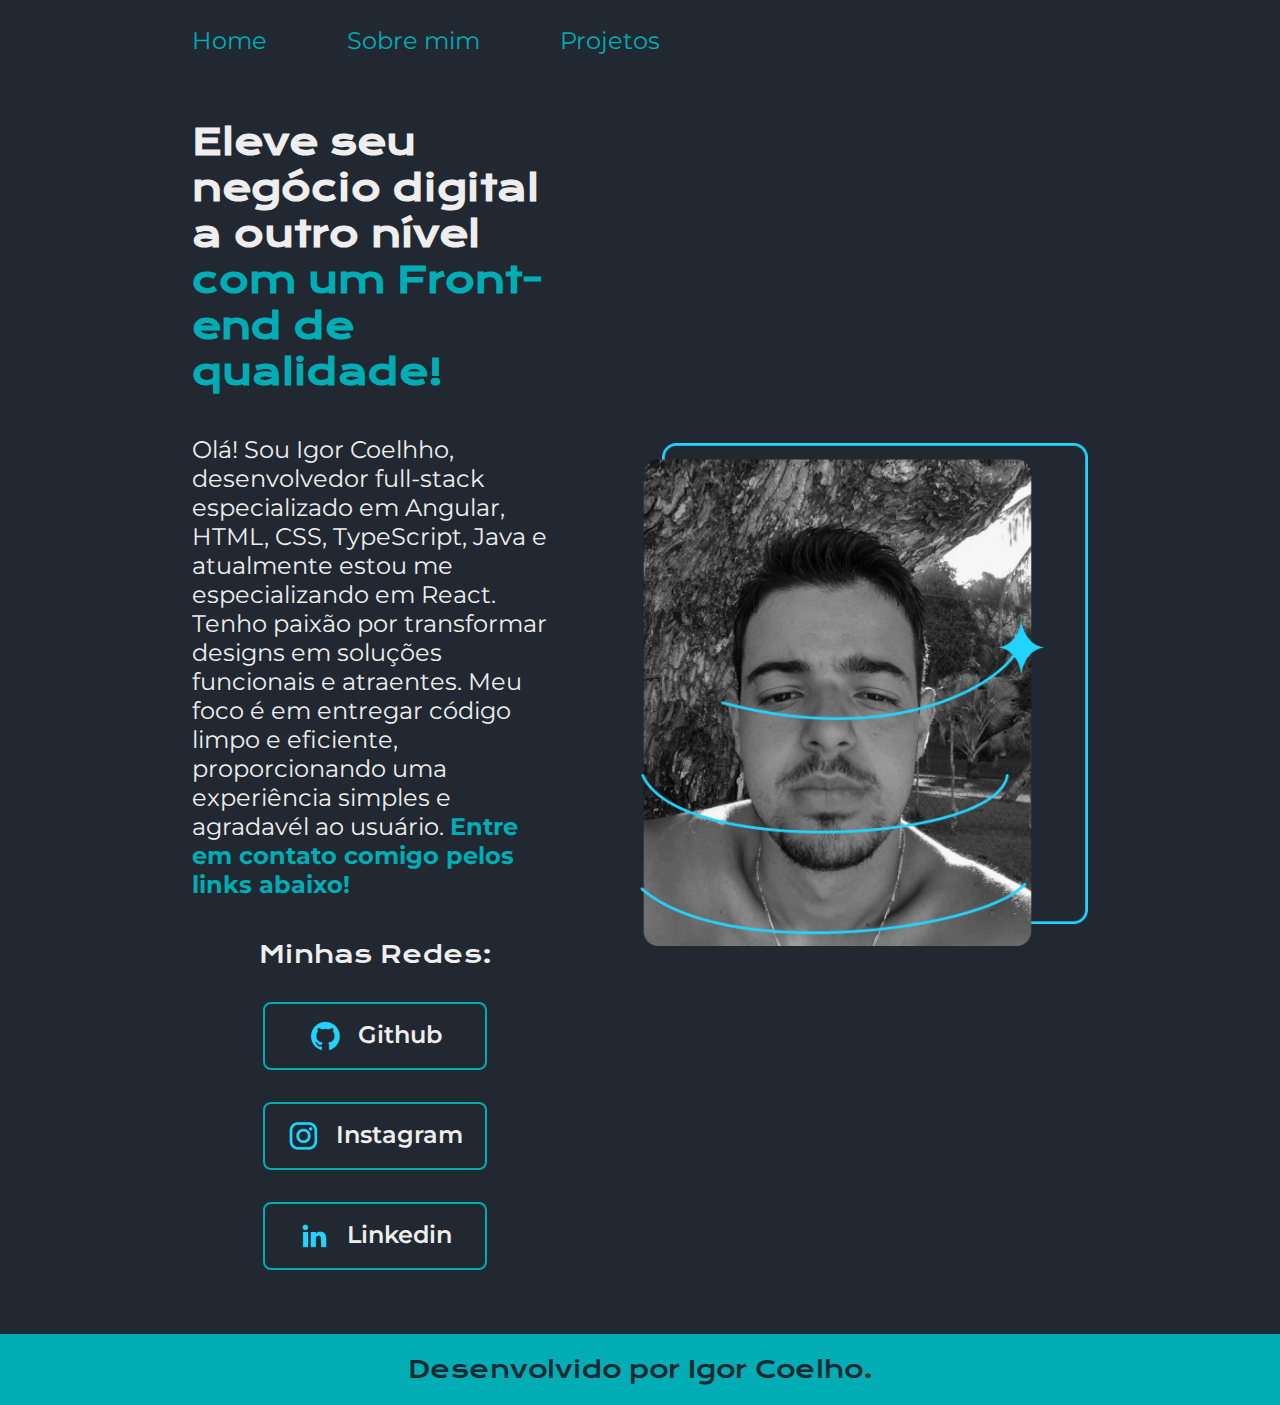
<file: index.html>
<!DOCTYPE html>
<html lang="pt-br">

<head>
    <meta charset="UTF-8">
    <meta name="viewport" content="width=device-width, initial-scale=1.0">
    <link rel="stylesheet" href="./styles/style.css">
    <title>Portfolio</title>
</head>

<body>
    <header class="container-header">
        <nav class="container-header-menu">
            <a href="index.html" class="container-header-menu-link">Home</a>
            <a href="about.html" class = "container-header-menu-link">Sobre mim</a>
            <a href="" class= "container-header-menu-link">Projetos</a>
        </nav>
    </header>

    <main class="container">
        <section class="container-content">
            <h1 class="container-content-tittle">
                Eleve seu negócio digital a outro nível <strong id="tittledest">com um Front-end de qualidade!
                </strong>
            </h1>
            <p class="container-content-tittle-p">Olá! Sou Igor Coelhho, desenvolvedor full-stack especializado em
                Angular, HTML, CSS, TypeScript, Java e atualmente estou me especializando em React.
                Tenho paixão por transformar designs em soluções funcionais e atraentes.
                Meu foco é em entregar código limpo e eficiente, proporcionando uma experiência simples e agradavél ao
                usuário.
                <strong id="tittledest">Entre em contato comigo pelos links abaixo!</strong>
            </p>
            <div class="container-links">
                <h2 class="container-links-subtittle">
                    Minhas Redes:
                </h2>
                <a class="container-links-btn" href="https://github.com/igorcoelho31/">
                    <img src="./assets/img/github.png" alt="Logo Github">
                    Github
                </a>
                <a class="container-links-btn" href="https://instagram.com/igorcoelho31/">
                    <img src="./assets/img/instagram.png" alt="Logo Instagram">
                    Instagram
                </a>
                <a class="container-links-btn" href="https://instagram.com/igorcoelho31/">
                    <img src="./assets/img/linkedin.png" alt="Logo Linkedin">
                    Linkedin
                </a>
            </div>
        </section>
        <img class="container-content-img" src="./assets/img/Imagem.png" alt="Foto da Joana Santos">
    </main>
    <footer class="container-footer">
        <p>Desenvolvido por Igor Coelho.</p>
    </footer>
</body>

</html>
</file>
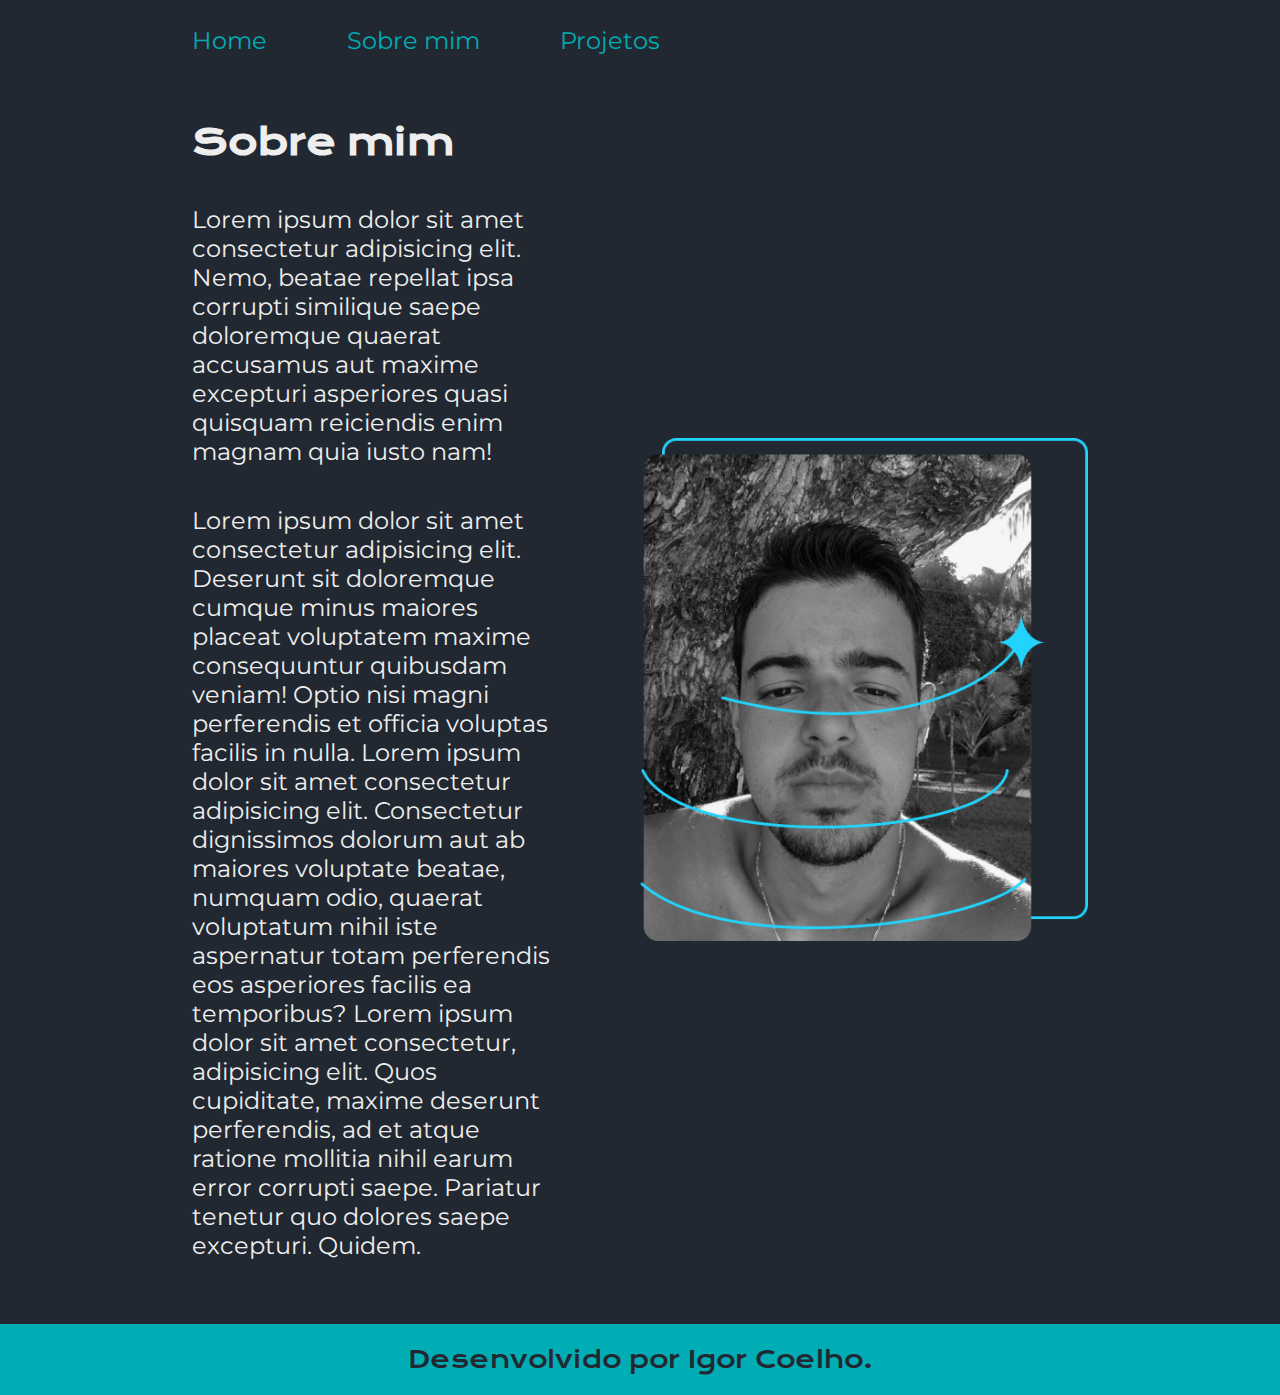
<file: about.html>
<!DOCTYPE html>
<html lang="pt-br">

<head>
    <meta charset="UTF-8">
    <meta name="viewport" content="width=device-width, initial-scale=1.0">
    <link rel="stylesheet" href="./styles/style.css">
    <title>Portfolio</title>
</head>

<body>
    <header class="container-header">
        <nav class="container-header-menu">
            <a href="index.html" class="container-header-menu-link">Home</a>
            <a href="about.html" class="container-header-menu-link">Sobre mim</a>
            <a href="" class="container-header-menu-link">Projetos</a>
        </nav>
    </header>

    <main class="container">
        <section class="container-content">
            <h1 class="container-content-tittle">Sobre mim</h1>
            <p class="container-content-tittle-p">Lorem ipsum dolor sit amet consectetur adipisicing elit. Nemo, beatae repellat ipsa corrupti similique saepe doloremque quaerat accusamus aut maxime excepturi asperiores quasi quisquam reiciendis enim magnam quia iusto nam!</p>
            <p class="container-content-tittle-p">Lorem ipsum dolor sit amet consectetur adipisicing elit. Deserunt sit doloremque cumque minus maiores placeat voluptatem maxime consequuntur quibusdam veniam! Optio nisi magni perferendis et officia voluptas facilis in nulla. Lorem ipsum dolor sit amet consectetur adipisicing elit. Consectetur dignissimos dolorum aut ab maiores voluptate beatae, numquam odio, quaerat voluptatum nihil iste aspernatur totam perferendis eos asperiores facilis ea temporibus? Lorem ipsum dolor sit amet consectetur, adipisicing elit. Quos cupiditate, maxime deserunt perferendis, ad et atque ratione mollitia nihil earum error corrupti saepe. Pariatur tenetur quo dolores saepe excepturi. Quidem.</p>
        </section>
        <img class="container-content-img" src="./assets/img/Imagem.png" alt="Foto de Igor Coelho">
    </main>
    <footer class="container-footer">
        <p>Desenvolvido por Igor Coelho.</p>
    </footer>
</body>

</html>
</file>
<file: styles/style.css>
@import url('https://fonts.googleapis.com/css2?family=Krona+One&family=Montserrat:ital,wght@0,100..900;1,100..900&display=swap');

:root{
    --color-primary: #222831;
    --color-secondary:#EEEEEE;
    --color-terciary:#00ADB5;
    --color-hover: #393E46;

    --font-primary: "Krona One", sans-serif;
    --font-secondary:"Montserrat", sans-serif;
}

*{
    margin: 0;
    padding: 0;
    text-decoration: none;
}

body {
    background-color: var(--color-primary);
    color: var(--color-secondary);
    box-sizing: border-box;
}

.container-header{
    padding: 2% 0% 0% 15%;
}

.container-header-menu{
    display: flex;
    gap: 80px;
}

.container-header-menu-link{
    font-family:var(--font-secondary);
    font-size: 1.5rem;
    font-weight: 400;
    color: var(--color-terciary);
    text-decoration: none;
}


.container{
    padding: 5% 15%;
    display: flex;
    gap: 82px;
    align-items: center;
    justify-content: space-between;
}

.container-content{
    width: 50%;
    display: flex;
    flex-direction: column;
    gap: 40px;
}

.container-content-tittle{
    font-family:var(--font-primary);
    font-size: 2.25rem;
}

.container-content-tittle-p{
    font-size: 1.5rem;
    font-family:var(--font-secondary);
    font-weight: 400;
}

.container-links{
    display: flex;
    justify-content: space-between;
    flex-direction: column;
    gap: 32px;
    align-items: center;
}

#tittledest{
    color: var(--color-terciary);
}

.container-links-btn{
    display: flex;
    font-family:var(--font-secondary);
    font-size:1.5rem;
    width: 60%;
    text-align: center;
    border-radius: 8px;
    padding:16px 0;
    color: var(--color-secondary);
    font-weight: 600;
    border: 2px solid var(--color-terciary);
    justify-content: center;
    gap:16px;
}

.container-links-btn:hover{
    background-color: var(--color-hover)
}

.container-links-subtittle{
    font-family:var(--font-primary);
    font-weight: 400;
    font-size: 1.5rem;
}

.container-footer{
    color: var(--color-primary);
    background-color: var(--color-terciary);
    padding: 20px;
    text-align: center;
    font-family:var(--font-primary);
    font-size:1.5rem;
    font-weight: 400;
}

.container-content-img{
    width: 50%;
}

@media(max-width:1200px){
    .container-header{
        padding:6%;
    }

    .container-header-menu{
        justify-content: center;
    }

    .container{
        flex-direction: column-reverse;
        padding:5%;
    }

    .container-content{
        width:auto;
    }
}

@media(max-width:529px){
    .container-header{
        padding:4% 0% 4% 0%;
    }

    .container-header-menu-link{
        font-size:1.15rem;
    }
}

@media(max-width:425px){
    .container-header-menu{
        gap:30px;
    }
}
</file>
